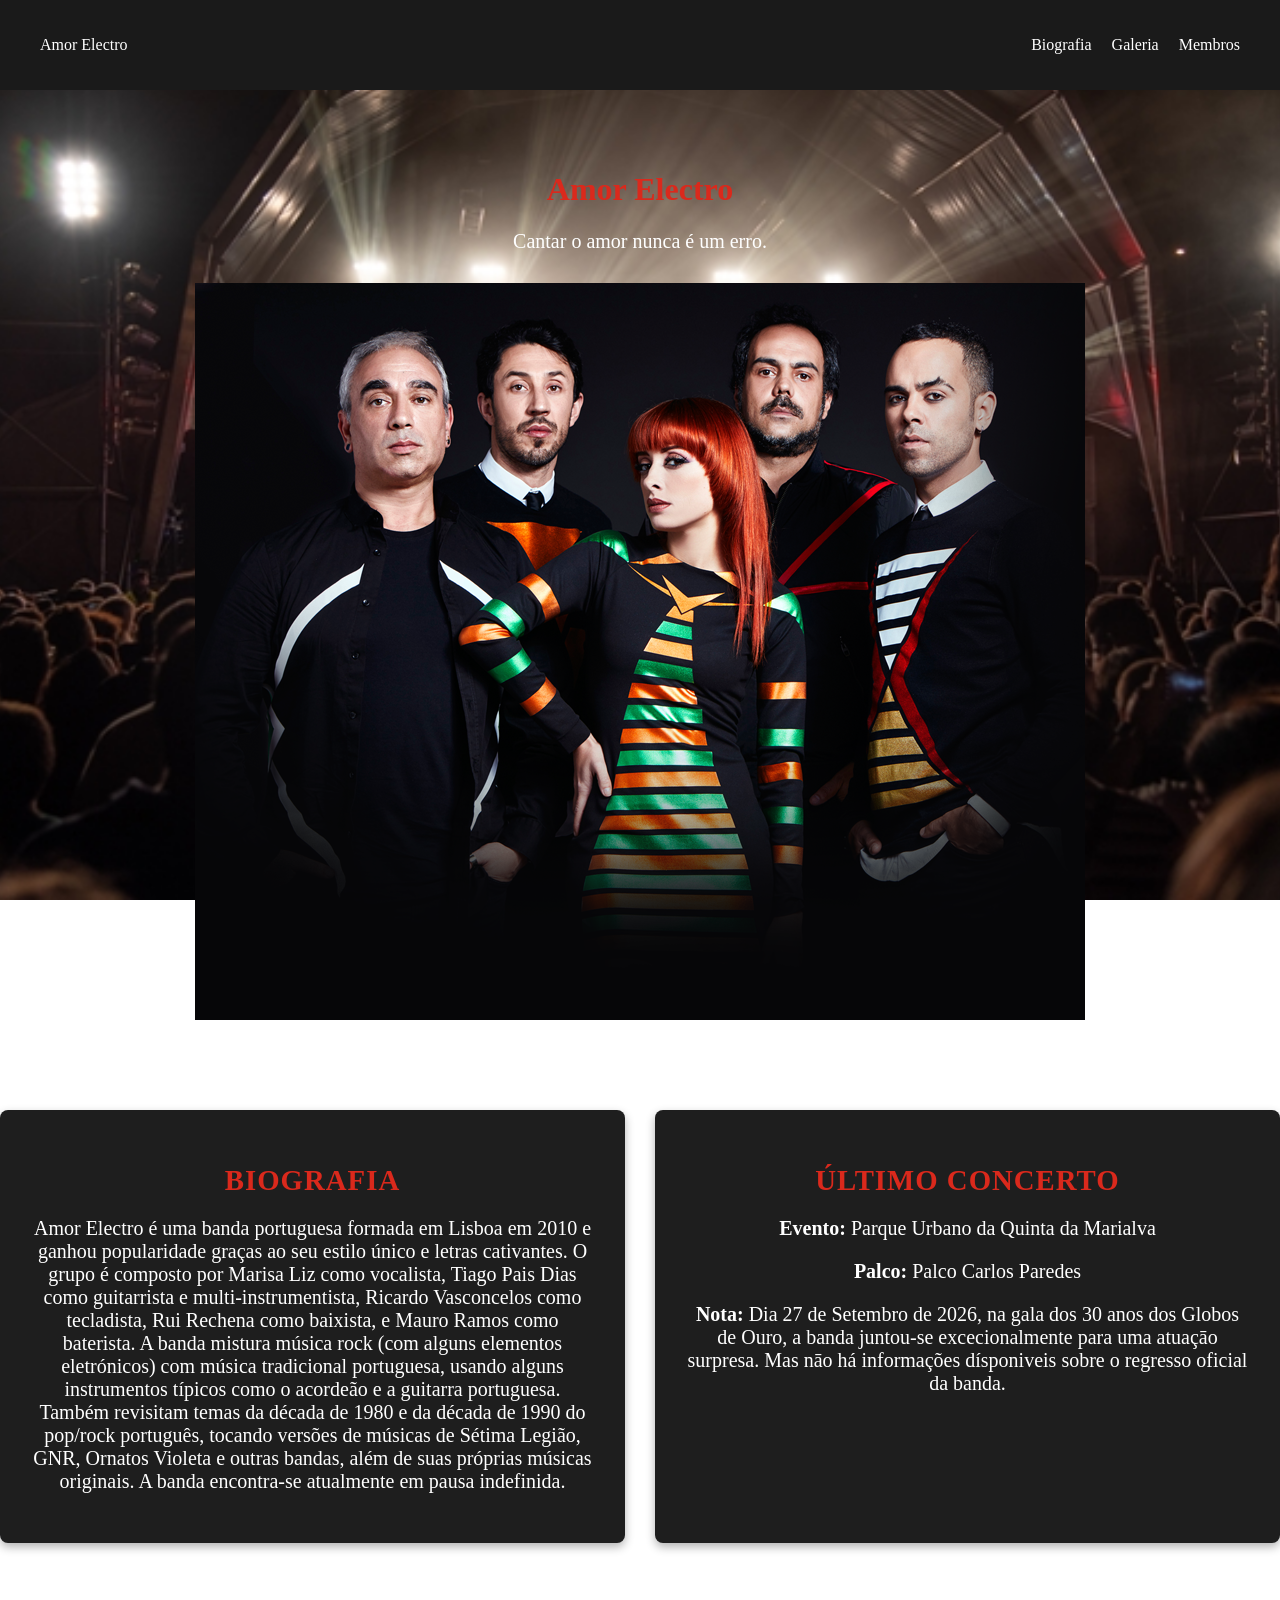
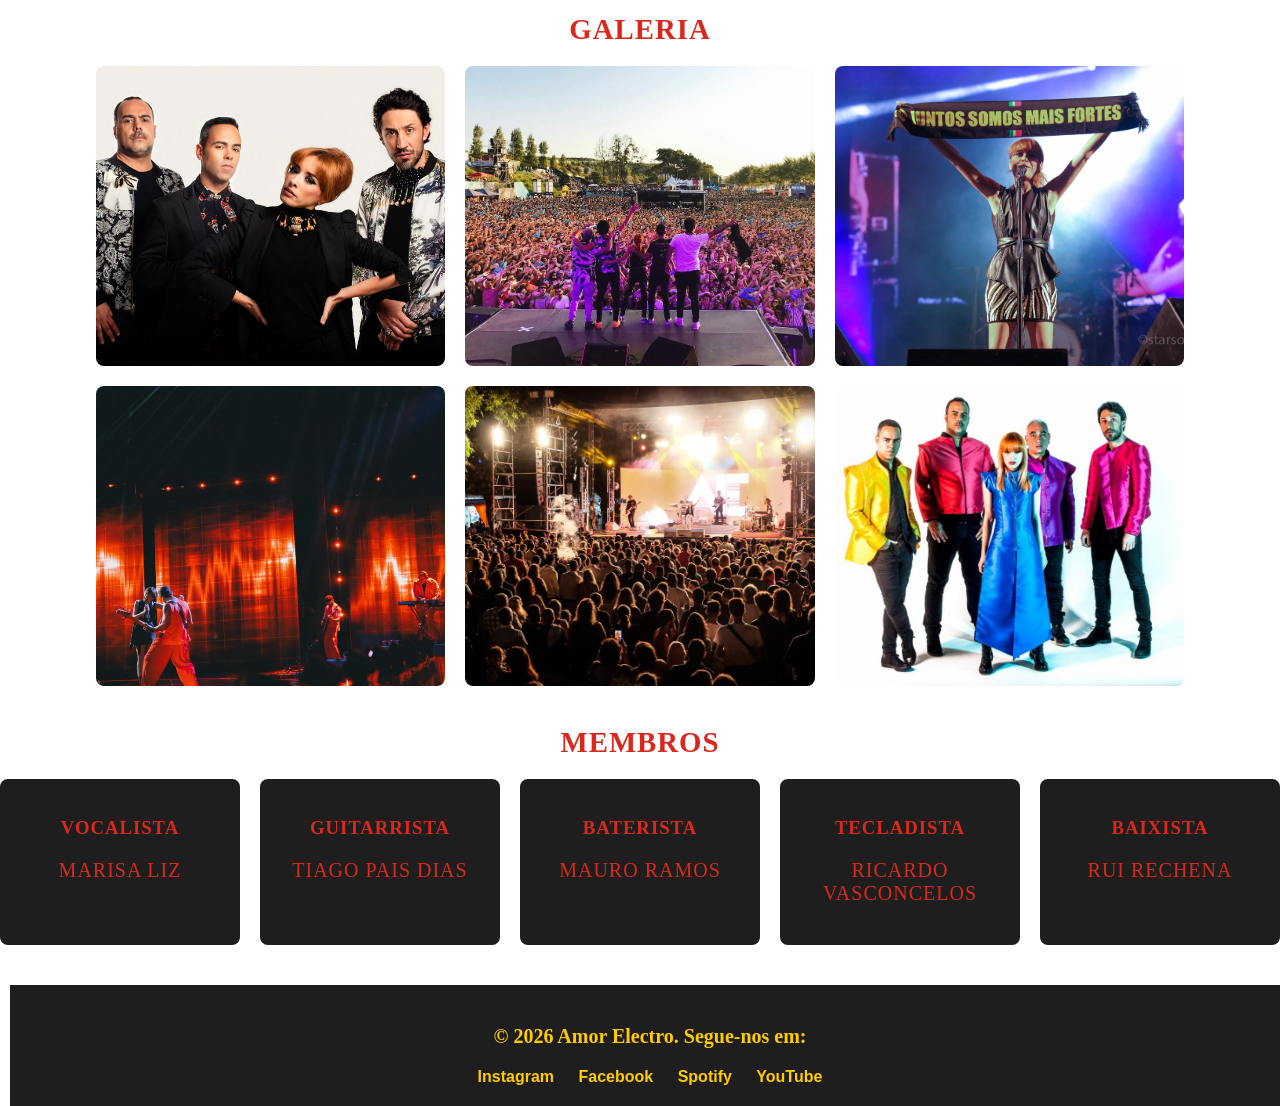
<file: html/index.html>
<!DOCTYPE html>
<html lang="en">
<head>
    <meta charset="UTF-8">
    <meta name="viewport" content="width=device-width, initial-scale=1.0">
    <link rel="stylesheet" href="../html/style.css">
    <title>Amor Electro Website</title>
    <link rel="preconnect" href="https://fonts.googleapis.com">
<link rel="preconnect" href="https://fonts.gstatic.com" crossorigin>
<link href="https://fonts.googleapis.com/css2?family=Climate+Crisis:YEAR@1979&family=Isometra&family=Lora:ital,wght@0,400..700;1,400..700&display=swap" rel="stylesheet">


</head>

    

<body>

      <!-- Page Content-->
      <nav class="navbar">
        <div class="nav-logo">Amor Electro</div>
        <ul class="nav-menu">
            <li><a href="#bio">Biografia</a></li>
            <li><a href="#galeria">Galeria</a></li>
            <li><a href="#membros">Membros</a></li>
        </ul>
      </nav>

      <!--Título/Menu-->
      <header class="hero-section">
          <div class="hero-content">
               <h1 style="text-align:center;">Amor Electro</h1>
               <p>Cantar o amor nunca é um erro.</p>
          </div>

          <div class="main-image">
          <img src="Banda.png" alt="Amor Electro">
         </div>
      </header>

      
        <!--Conteúdo Principal-->
        <main class="container">
            <div class="columns-wrapper">
             <!--Biografia-->
           <section id="bio" class="bio-col">
           <h2>Biografia</h2>
           <p>Amor Electro é uma banda portuguesa formada em Lisboa em 2010 e ganhou popularidade graças ao seu estilo único e letras cativantes. O grupo é composto por Marisa Liz como vocalista, Tiago Pais Dias como guitarrista e multi-instrumentista, Ricardo Vasconcelos como tecladista, Rui Rechena como baixista, e Mauro Ramos como baterista. A banda mistura música rock (com alguns elementos eletrónicos) com música tradicional portuguesa, usando alguns instrumentos típicos como o acordeão e a guitarra portuguesa. Também revisitam temas da década de 1980 e da década de 1990 do pop/rock português, tocando versões de músicas de Sétima Legião, GNR, Ornatos Violeta e outras bandas, além de suas próprias músicas originais. A banda encontra-se atualmente em pausa indefinida.</p>
           </section>
            
           
    
            <!--Último Concerto-->
           <section class="concert-col">
               <h2>Último Concerto</h2>
               <p><strong>Evento:</strong> Parque Urbano da Quinta da Marialva</p>
               <p><strong>Palco:</strong> Palco Carlos Paredes</p>
               <p><strong>Nota:</strong> Dia 27 de Setembro de 2026, na gala dos 30 anos dos Globos de Ouro, a banda juntou-se excecionalmente para uma atuaçāo surpresa. Mas nāo há informações dísponiveis sobre o regresso oficial da banda.</p>
            </div>
             </section>
           

           <!--Galeria-->
              <section id="galeria" class="gallery-section">
               <h2 style="text-align: center;">Galeria</h2>
               <div class="gallery-grid">
                       <img src="membros.jpg" alt="Image 1">
                       <img src="concerto.jpg" alt="Image 2">
                       <img src="juntos somos mais fortes.jpg" alt="Image 3">
                       <img src="globos de ouro 2026.jpg" alt="Image 4">
                       <img src="Concertoo.jpeg" alt="Image 5">
                       <img src="amor electro membros.jpg" alt="Image 6">
                    
               </div>
            </section>
             
           
      
             

                <!--Membros-->
             <section id="membros" class="members-section">
             <h2 style="text-align:center;">Membros</h2>
             <div class="members-container">
             
             
             
            <div class="info-card">
             <h3><strong>Vocalista</strong></h3>
             <p>Marisa Liz</p>
             </div>  
           
          
          <div class="info-card">
               <h3><strong>Guitarrista</strong></h3>
               <p>Tiago Pais Dias</p>
          </div>


          <div class="info-card">
               <h3><strong>Baterista</strong></h3>
               <p>Mauro Ramos</p>
          </div>


          <div class="info-card">
               <h3><strong>Tecladista</strong></h3>
               <p>Ricardo Vasconcelos</p>
           </div>


           <div class="info-card">
               <h3><strong>Baixista</strong></h3>
               <p>Rui Rechena</p>
           </div>
             </section>
             </main>
                       
             

    <!--Redes Sociais-->
    <footer class="footer">
     <p>&copy; 2026 Amor Electro. Segue-nos em:</p>
     <div class="social-links">
          <a href="https://www.instagram.com/amor_electro_oficial/" target="_blank">Instagram</a>
          <a href="https://www.facebook.com/AmorElectroPT/?locale=pt_PT" target="_blank">Facebook</a>
          <a href="https://open.spotify.com/intl-pt/artist/0N4dP9aN5gm8AOo1qri3RB" target="_blank">Spotify</a>
          <a href="https://www.youtube.com/c/amorelectro" target="_blank">YouTube</a>
     </div>
     
     </footer>
     
</html>
</file>
<file: html/style.css>
/* CSS Styles para Amor Electro Website */
p {
    font-size: 20px;
    font-family: Cambria, Cochin, Georgia, Times, 'Times New Roman', serif;
    text-align:center;
    

}
body {
    font-family: 'Segoe UI', Tahoma, Geneva, Verdana, sans-serif, sans-serif;
    margin: 0;
    padding: 0;
    background-image: url('ao\ vivo.jpg');
    background-repeat: no-repeat;
    background-size: cover;
    background-position: center;
    background-attachment: fixed;
    color: #ffffff;
}

header {
    background-image: linear-gradient(rgba(0, 0, 0, 0.6));
    background-size: cover;
    background-position: center;
    background-repeat: no-repeat;
    padding: 60px 20px;
    text-align: center;
}

h2 {
    font-family: "Isometra", serif;
    color: #da291c;
    font-size: 1.8rem;
    margin-bottom: 20px;
    text-transform: uppercase;
    letter-spacing: 1px;
    text-align: center;
}

h1{
    font-family: "Isometra", serif;
    color: #da291c
}

/* Navbar Styles */
.navbar {
    font-family: "Isometra", serif;
    display: flex;
    justify-content: space-between;
    align-items: center;
    background-color: #1a1a1a;
    padding: 20px 40px;
    color: white;
}

.nav-menu {
    display: flex;
    list-style: none;
    gap: 20px;
}

.nav-menu a {
    color: white;
    text-decoration: none;

}

.columns-wrapper {
    display: flex;
    flex-direction: row;
    justify-content: space-between;
    gap: 30px;
    width: 100%;
    margin-bottom: 40px;
}

.bio-col, .concert-col {
    flex: 1;
    background-color: #1e1e1e;
    padding: 20px;
    border-radius: 4px solid #da291c;
    padding: 30px;
    border-radius: 8px;
    margin-bottom: 30px;
    box-shadow: 0 4px 10px rgba(0,0,0,0.3);
    min-width: 280px;


}



/* Gallery Style */
.gallery-grid {
    display: grid;
    grid-template-columns: repeat(3, 1fr);
    gap: 20px;
    width: 85vw;
    max-width: 1200px;
    margin: 0 auto 40px auto;

}

.gallery-grid img {
    width: 100%;
    height: 300px;
    object-fit: cover;
    border-radius: 8px;
}

.main-image-img{
    width: 100%;
    max-width: 800px;
    height: 320px;
    object-fit: cover;
    border-radius: 8px;
}

.main-image {
    display: flex;
    justify-content: center;
    align-items: center;
    width: 100%;
    margin: 30px 0;
}


/*Cartões de Informação*/
.members-container {
    font-family: "Isometra", serif;
     color: #da291c;
     text-transform: uppercase;
    letter-spacing: 1px;
    display: flex;
    flex-wrap: wrap;
    justify-content: center;
    gap: 20px;
    width: 100%;
}

.info-card {
    background-color: #1e1e1e;
    border: 1px black;
    border-radius: 8px;
    padding: 20px;
    text-align: center;
    min-width: 150px;
    flex: 1;
}

/*Rodapé*/
.footer {
    width: 100%;
    clear: both;
    text-decoration: none;
    background-color: #1e1e1e;
    color: #ffcc00;
    text-align: center;
    padding: 20px 0;
    margin: 0 10px;
    margin-top: 40px;
    font-weight: bold;
    transition: color 0.3;
}

.footer a:hover {
    color: #ffffff
}

.nav-menu a:hover {
    color: #da291c;
    transition: color 0.3 ease;
}

.social-links a {
    color: #ffcc00;
    text-decoration: none;
    margin: 0 10px;
    font-weight: bold;
    
}
</file>
